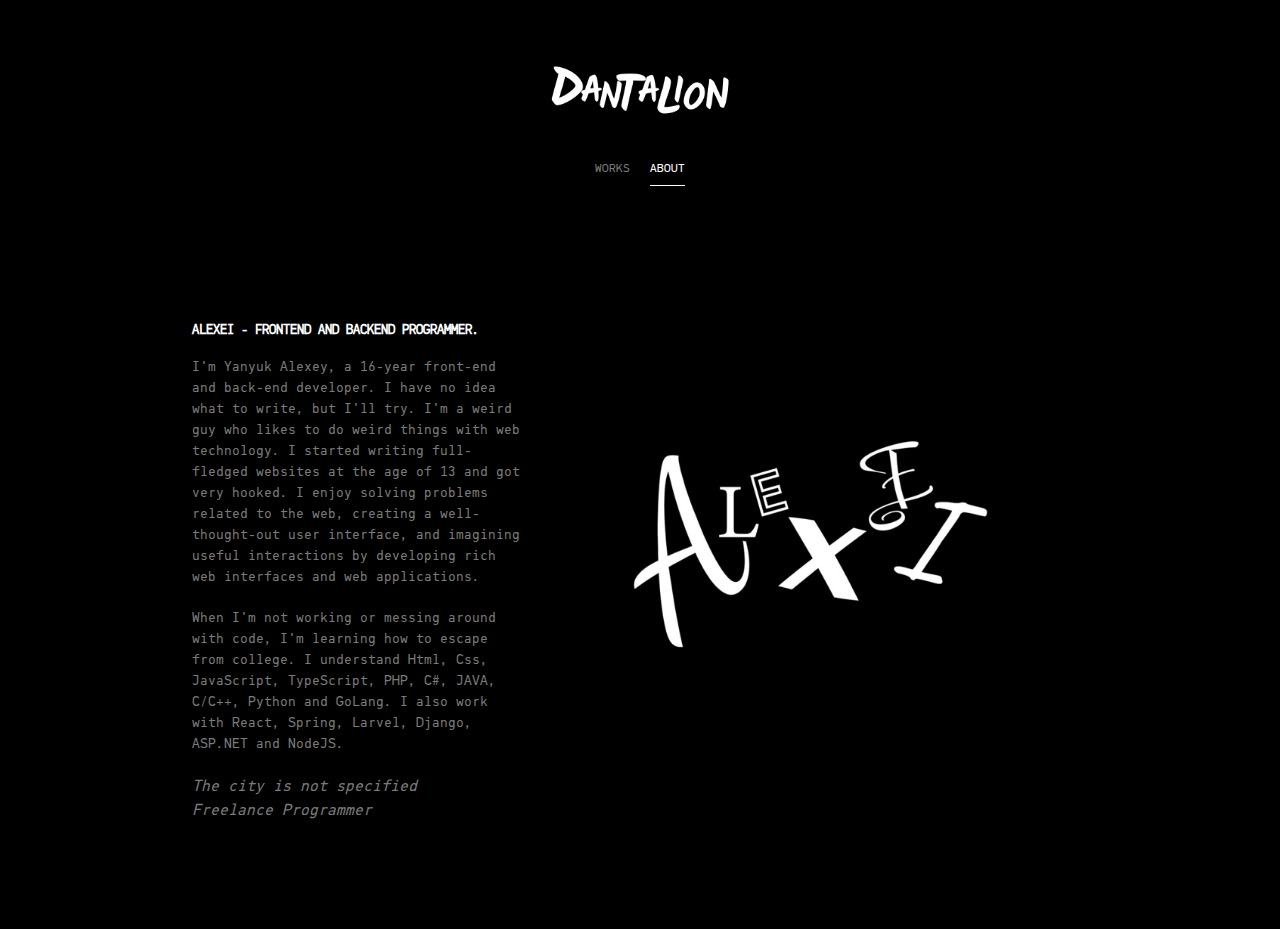
<file: html/about.html>
<!DOCTYPE html>
<html lang="en">
<head>
    <meta charset="UTF-8">
    <meta name="viewport" content="width=device-width, initial-scale=1.0">
    <title>About</title>
    <link rel="stylesheet" href="../css/zeroing.css">
    <link rel="stylesheet" href="../css/fonts.css">
    <link rel="stylesheet" href="../css/components/header.css">
    <link rel="stylesheet" href="../css/about.css">
</head>
<body>
    <header>
        <div class="header">
            <div class="logo"><a href="../index.html"><img src="../img/logo.png" alt=""></a></div>            
            <div class="links">
                <div class="link"><a  href="./works.html">Works</a></div>
                <div class="link active"><a href="./about.html">About</a></div>
            </div>
        </div>
    </header>
    <main>
        <div class="content">
            <div class="main">
                <div class="about-text">
                    <article class="text">
                        <h2>Alexei - Frontend and Backend programmer.</h2>
                        
                        <blockquote>
                            <p>I'm Yanyuk Alexey, a 16-year front-end and back-end developer. I have no idea what to write, but I'll try. I'm a weird guy who likes to do weird things with web technology. I started writing full-fledged websites at the age of 13 and got very hooked. I enjoy solving problems related to the web, creating a well-thought-out user interface, and imagining useful interactions by developing rich web interfaces and web applications.</p>
                            <p>When I'm not working or messing around with code, I'm learning how to escape from college. I understand Html, Css, JavaScript, TypeScript, PHP, C#, JAVA, C/C++, Python and GoLang. I also work with React, Spring, Larvel, Django, ASP.NET and NodeJS.</p>
                            <footer>
                                <cite>
                                    The city is not specified
                                    <br>
                                    Freelance Programmer
                                </cite>
                            </footer>
                        </blockquote> 
                        
                    </article>
                </div>
                <img src="../img/photo.png" alt="" >
            </div>
        </div>
    </main>
</body>
</html>
</file>
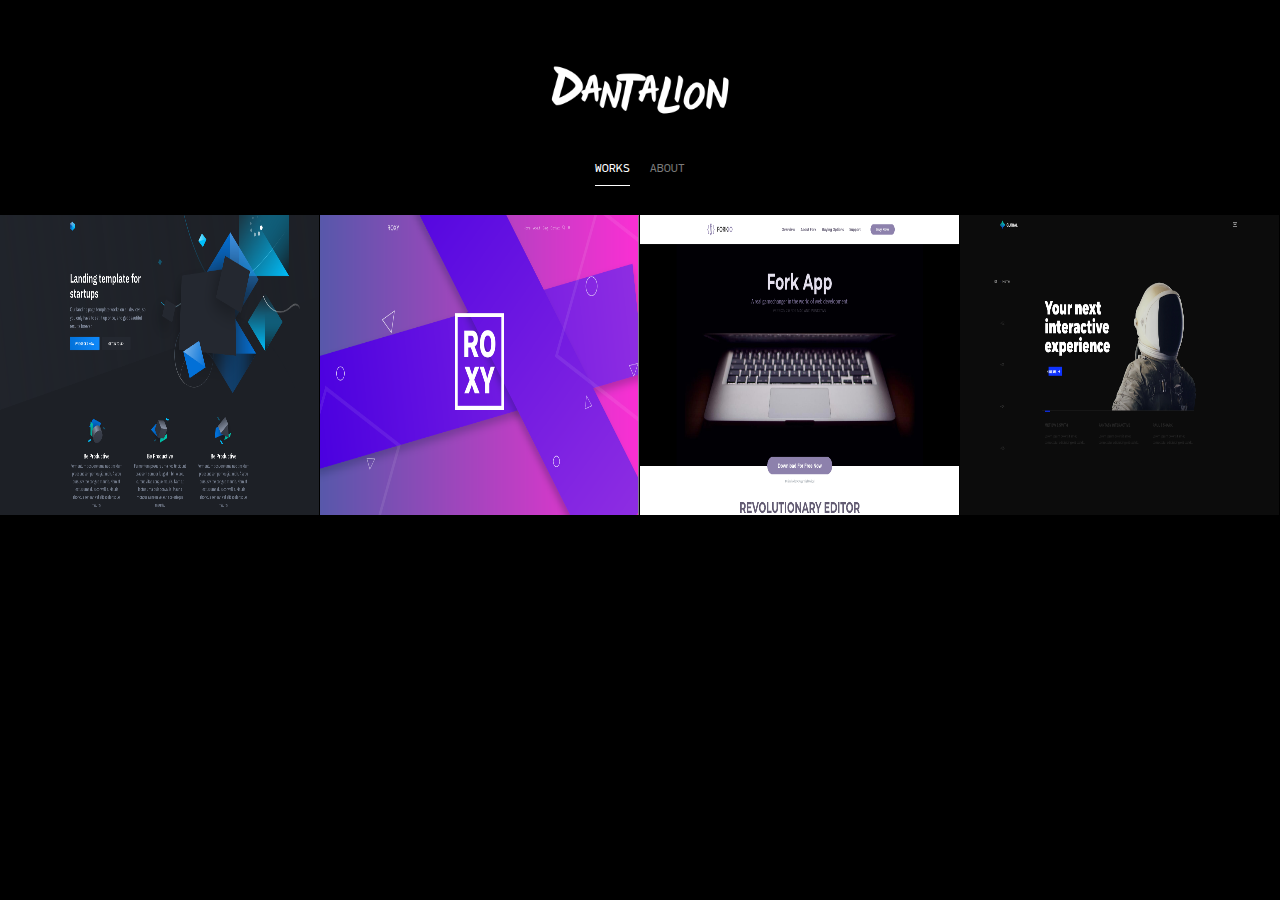
<file: html/works.html>
<!DOCTYPE html>
<html lang="en">
<head>
    <meta charset="UTF-8">
    <meta name="viewport" content="width=device-width, initial-scale=1.0">
    <title>Works</title>
    <link rel="stylesheet" href="../css/zeroing.css">
    <link rel="stylesheet" href="../css/works.css">
    <link rel="stylesheet" href="../css/fonts.css">
    <link rel="stylesheet" href="../css/components/header.css">

    <link href="https://unpkg.com/aos@2.3.1/dist/aos.css" rel="stylesheet">
</head>
<body>
    <header>
        <div class="header">
            <div class="logo"><a href="../index.html"><img src="../img/logo.png" alt=""></a></div>            
            <div class="links">
                <div class="link active"><a  href="">Works</a></div>
                <div class="link"><a href="./about.html">About</a></div>
            </div>
        </div>
    </header>
    <main>
        <div class="main">
            <div>
                <div class="works">
                    <div class="work" data-aos="fade-up" data-aos-duration="3000"><a href="../works/solid/index.html"><img src="../works/solid.png" alt=""></a></div>
                    <div class="work" data-aos="fade-up" data-aos-duration="3000"><a href="../works/roxy-master/index.html"><img src="../works/roxy.png" alt=""></a></div>
                    <div class="work" data-aos="fade-up" data-aos-duration="3000"><a href="../works/Forkio/Forkio/index.html"><img src="../works/forkio.png" alt=""></a></div>
                    <div class="work" data-aos="fade-up" data-aos-duration="3000"><a href="../works/global-master/index.html"><img src="../works/global-master.png" alt=""></a></div>
                </div>

            </div>
        </div>
    </main>

    <script src="https://unpkg.com/aos@2.3.1/dist/aos.js"></script>
    <script>
        AOS.init();
      </script>
</body>
</html>
</file>
<file: css/zeroing.css>
/* Указываем box sizing */
*,
*::before,
*::after {
  box-sizing: border-box;
}

/* Убираем внутренние отступы */
ul[class],
ol[class] {
  padding: 0;
}

/* Убираем внешние отступы */
body,
h1,
h2,
h3,
h4,
p,
ul[class],
ol[class],
li,
figure,
figcaption,
blockquote,
dl,
dd {
  margin: 0;
}

/* Выставляем основные настройки по-умолчанию для body */
body {
  min-height: 100vh;
  scroll-behavior: smooth;
  text-rendering: optimizeSpeed;
  line-height: 1.5;
}

/* Удаляем стандартную стилизацию для всех ul и il, у которых есть атрибут class*/
ul[class],
ol[class] {
  list-style: none;
}

/* Элементы a, у которых нет класса, сбрасываем до дефолтных стилей */
a:not([class]) {
  text-decoration-skip-ink: auto;
}

/* Упрощаем работу с изображениями */
img {
  max-width: 100%;
  display: block;
}

/* Указываем понятную периодичность в потоке данных у article*/
article > * + * {
  margin-top: 1em;
}

/* Наследуем шрифты для инпутов и кнопок */
input,
button,
textarea,
select {
  font: inherit;
}

/* Удаляем все анимации и переходы для людей, которые предпочитай их не использовать */
@media (prefers-reduced-motion: reduce) {
  * {
    animation-duration: 0.01ms !important;
    animation-iteration-count: 1 !important;
    transition-duration: 0.01ms !important;
    scroll-behavior: auto !important;
  }
}
</file>
<file: css/fonts.css>
@font-face {
    font-weight: 400;
    font-family: 'PF';
    src: url('../fonts/PFDinMono-Regular.ttf');
}

*{
    font-family: 'PF';
}
</file>
<file: css/components/header.css>
.header{
    background-color: #000;
    height: 215px;

    display: flex;
    align-items: center;
    justify-content: center;
    flex-direction: column;
    
    color: white;
}

.links{
    margin-top: 20px;

    display: flex;
    align-items: center;
    justify-content: center;
    flex-direction: row;
}

.logo{
    margin-top: 35px;
}

.logo img{
    width: 200px;
    margin-top: -30px;
}

.link{
    padding-left: 10px;
    padding-right: 10px;
}

.link a{
    font-size: 12px;
    text-decoration: none;
    text-transform: uppercase;
    color: #dbdbdb91;
    transition: 0.3s;
}

.active a{
    padding-bottom: 10px;
    border-bottom: 1px solid #fff;
    color: #fff;
}

.link a:hover{
    color: #fff;
}

@media (max-width: 800px){
    .header{
        height: 100px;
    }

    .logo img{
        width: 100px;
        margin-top: -45px;
    }

    .links{
        margin-top: 0px;
    }
    
}
</file>
<file: css/about.css>
body{
    background-color: #000;
}

.main{
    display: flex;
    align-items: center;
    /*flex-direction: column-reverse;*/
}

.content{
    width: 70%;
    margin: 0 auto;
}

.about-text{
    margin-bottom: 0px;
}

.text{
    color: #dbdbdb91;
}

.text h2{
    font-size: 0.825rem;
    color: #fff;
    text-transform: uppercase;
}

.text p {
    font-size: 14px;
    margin-bottom: 1.4em;
    text-rendering: optimizeLegibility;
}

.main img{
    width: 561px;
}

@media (max-width: 1090px){
    .main{
        display: flex;
        align-items: center;
        flex-direction: column-reverse;
    } 
    .about-text{
        margin-bottom: 50px;
    }
}
</file>
<file: css/works.css>
body{
    background-color: #000;
}

.main{
    background-color: #000;
}

.works{
    display: grid;
    grid-template-columns: 25% 25% 25% 25%;
}

.work{
    overflow: hidden;
    margin-bottom: 1px;
    margin-right: 1px;
}

.work img{
    height: 300px;
    transition: transform 0.5s;
}

.work img:hover{
    transform: scale(1.1);
    filter: grayscale(100%);
}

@media (max-width: 1062px){
    .works{
        display: grid;
        grid-template-columns: 50% 50%;
    }
}

@media (max-width: 800px){
    .works{
        display: grid;
        grid-template-columns: 100%;
    }

    .work{
        margin-bottom: 3px;
    }

    .work img{
        width: 100%;
        height: auto;
        transition: transform 0.25s;
    }
}
</file>
